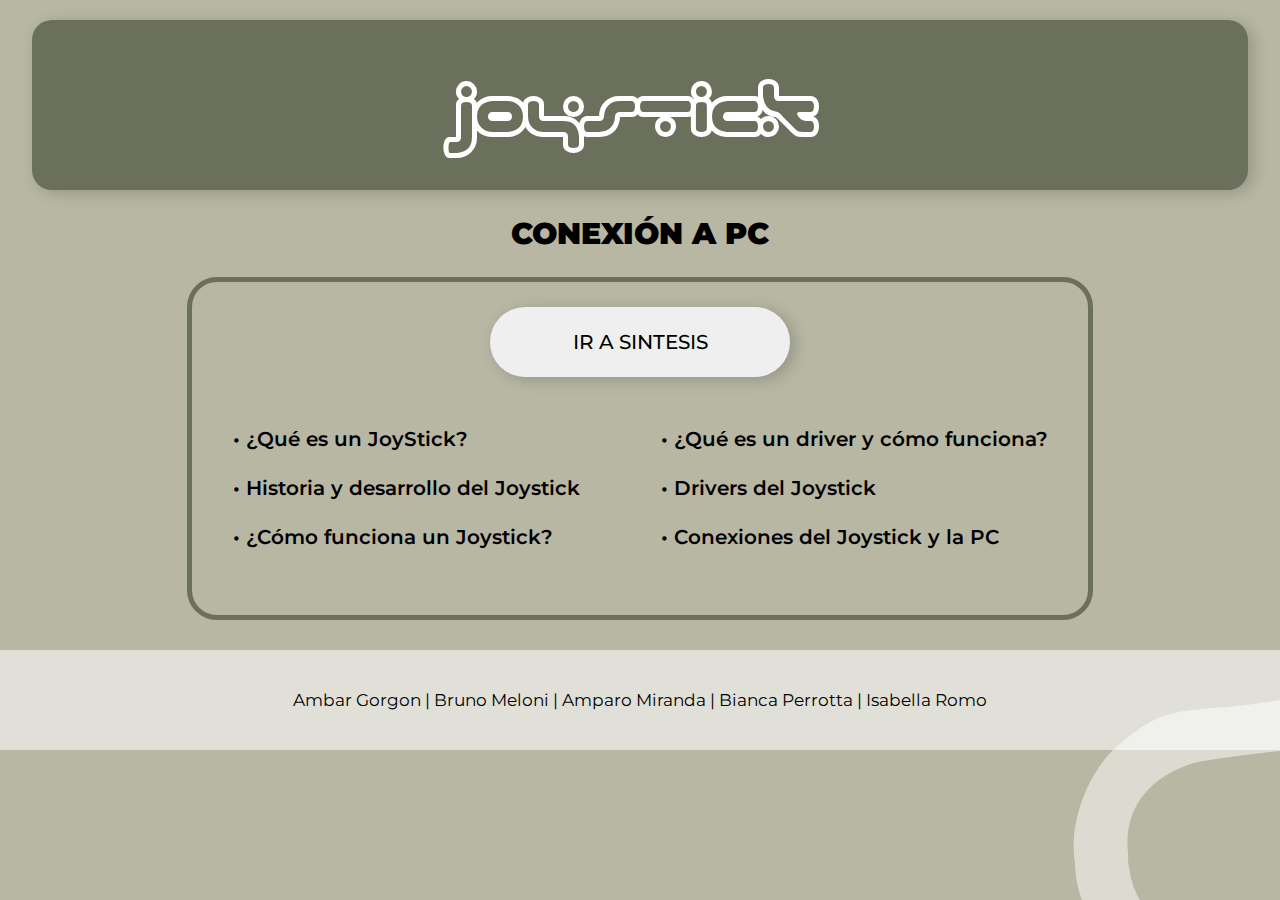
<file: index.html>
<html lang="en">

<head>
    <meta charset="UTF-8">
    <meta name="viewport" content="width=device-width, initial-scale=1.0">
    <link rel="preconnect" href="https://fonts.googleapis.com">
    <link rel="preconnect" href="https://fonts.gstatic.com" crossorigin>
    <link href="https://fonts.googleapis.com/css2?family=League+Spartan:wght@400;700&family=Montserrat:wght@400;500;600;800&display=swap" rel="stylesheet">
    <link rel="stylesheet" href="styles.css">
    <title>Conexión Joystick🎮</title>
</head>

<body class="main_body" id="main_body_index">
    <header class="header_body" id="header_index">
        <h1 class="header_title" id="header_title_index">JOYSTICK</h1>
    </header>
    <h2 class="section">CONEXIÓN A PC</h2>
    <div class="indice">
        <div class="indice_button">
            <button class="button button_sintesis">IR A SINTESIS</button>
        </div>
        <div class="items">
            <div>
                <h2>• ¿Qué es un JoyStick?</h2>
                <h2>• Historia y desarrollo del Joystick</h2>
                <h2>• ¿Cómo funciona un Joystick?</h2>
            </div>
            <div>
                <h2>• ¿Qué es un driver y cómo funciona?</h2>
                <h2>• Drivers del Joystick</h2>
                <h2>• Conexiones del Joystick y la PC</h2>
            </div>
        </div>
    </div>
    <footer class="footer" id="footer_index">
        <h2 style="font-weight: 400">Ambar Gorgon | Bruno Meloni | Amparo Miranda | Bianca Perrotta | Isabella Romo
        </h2>
    </footer>
</body>
<script src="script.js"></script>

</html>

<!-- <div id="joystick" style="width:20%">
        <svg width="50%" height="50%" viewBox="0 0 100 100">
          <defs>
            <linearGradient id="grad1" x1="0%" y1="0%" x2="0%" y2="100%">
              <stop offset="0%" style="stop-color:rgb(16,16,16);stop-opacity:1" />
              <stop offset="100%" style="stop-color:rgb(240,240,240);stop-opacity:1" />
            </linearGradient>
            <linearGradient id="grad2" x1="0%" y1="0%" x2="0%" y2="100%">
              <stop offset="0%" style="stop-color:rgb(240,240,240);stop-opacity:1" />
              <stop offset="100%" style="stop-color:rgb(16,16,16);stop-opacity:1" />
            </linearGradient>
            <linearGradient id="grad3" x1="0%" y1="0%" x2="0%" y2="100%">
              <stop offset="0%" style="stop-color:rgb(168,168,168);stop-opacity:1" />
              <stop offset="100%" style="stop-color:rgb(239,239,239);stop-opacity:1" />
            </linearGradient>
          </defs>
          <circle cx="50" cy="50" r="50" fill="url(#grad1)" />
          <circle cx="50" cy="50" r="47" fill="url(#grad2)" stroke="black" stroke-width="1.5px" />
          <circle cx="50" cy="50" r="44" fill="url(#grad3)" />
          <circle cx="50" cy="50" r="20" fill="#cccccc" stroke="black" stroke-width="1px" onclick="alert('CENTER');" />
          <path d="M50,14 54,22 46,22Z" fill="rgba(0,0,0,0.8)" onclick="alert('UP');" />
          <path d="M50,86 54,78 46,78Z" fill="rgba(0,0,0,0.8)" onclick="alert('DOWN');" />
          <path d="M14,50 22,54 22,46Z" fill="rgba(0,0,0,0.8)" onclick="alert('LEFT');" />
          <path d="M86,50 78,54 78,46Z" fill="rgba(0,0,0,0.8)" onclick="alert('RIGHT');" />
        </svg>
      </div> -->
</file>
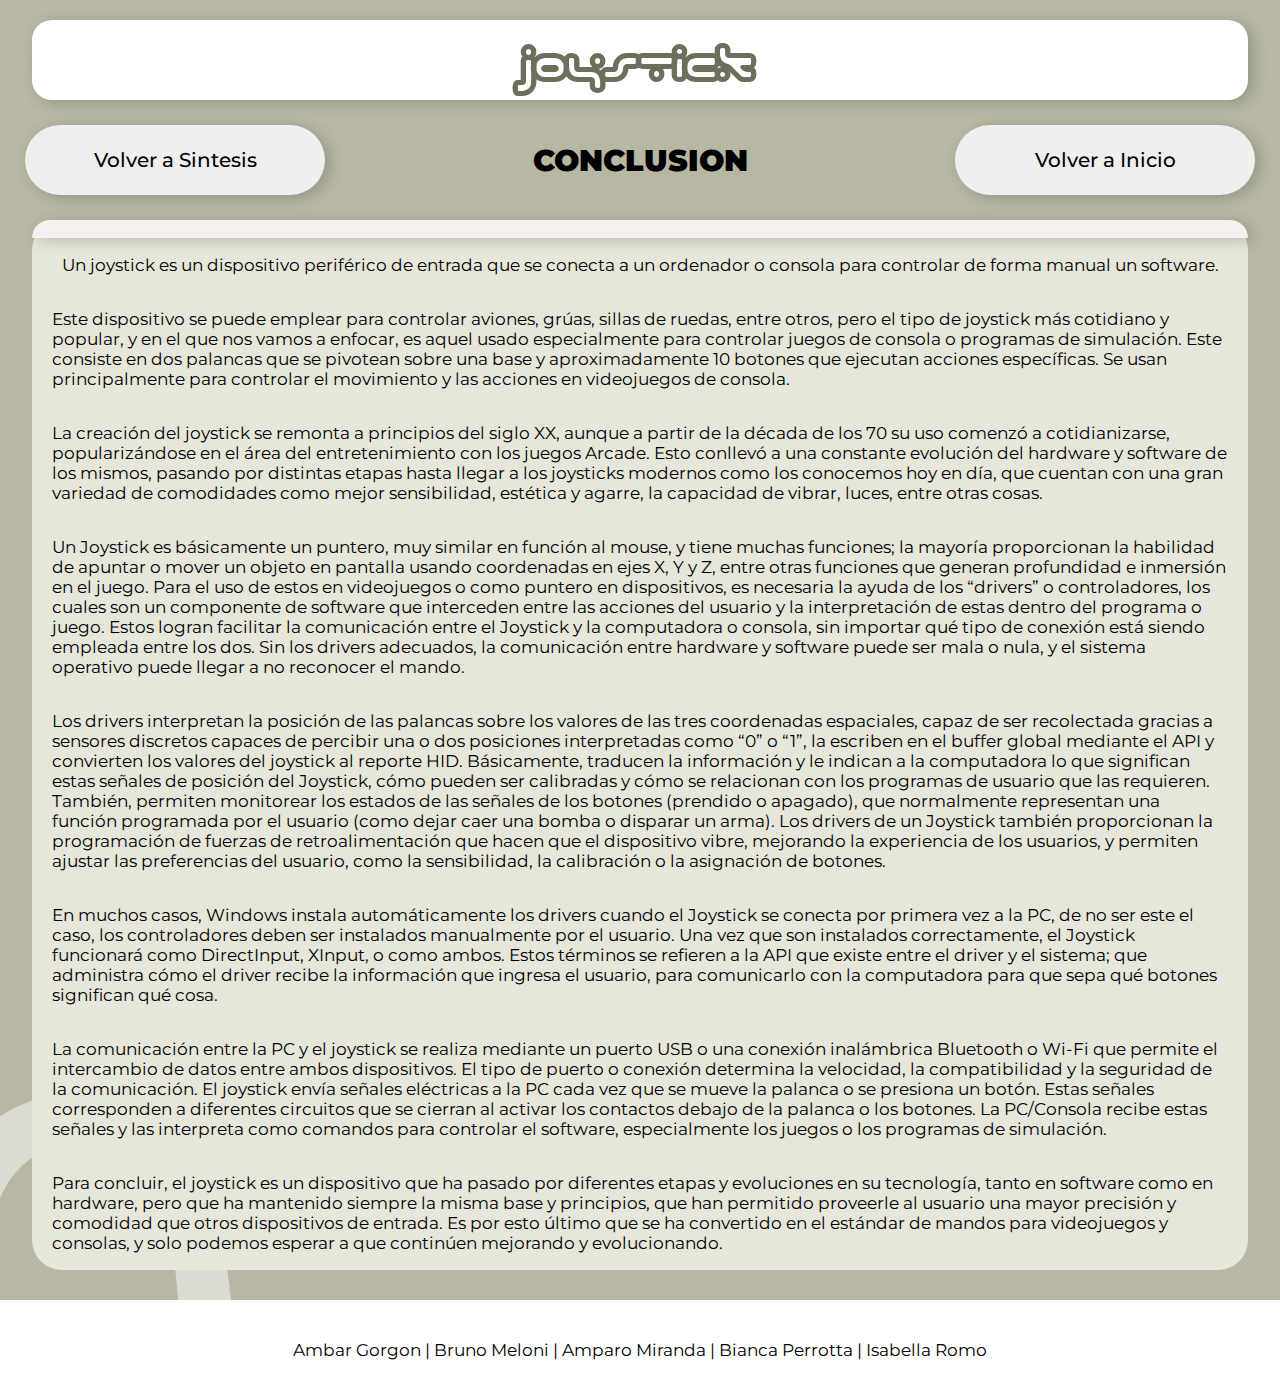
<file: conclusion.html>
<html lang="en">

<head>
    <meta charset="UTF-8">
    <meta name="viewport" content="width=device-width, initial-scale=1.0">
    <link rel="preconnect" href="https://fonts.googleapis.com">
    <link rel="preconnect" href="https://fonts.gstatic.com" crossorigin>
    <link href="https://fonts.googleapis.com/css2?family=League+Spartan:wght@400;700&family=Montserrat:wght@400;500;600;800&display=swap" rel="stylesheet">
    <link rel="stylesheet" href="styles.css">
    <title>Document</title>
</head>

<body class="main_body">
    <header class="header_body">
        <h1 class="header_title">JOYSTICK</h1>
    </header>
    <div class="buttons_container">
        <button onClick="previous()" class="button backward">Volver a Sintesis</button>
        <h1 class="section">CONCLUSION</h1>
        <button class="button button_toHome">Volver a Inicio</button>
    </div>
    <div class="conclusion">
        <div class="conclusion_header">
            <h2 class="subtitle"></h2>
        </div>
        <p>
            Un joystick es un dispositivo periférico de entrada que se conecta a un ordenador o consola para
            controlar de forma manual un software.
        </p>
        <p>
            Este dispositivo se puede emplear para controlar aviones, grúas, sillas de ruedas, entre otros, pero el
            tipo de joystick más cotidiano y popular, y en el que nos vamos a enfocar, es aquel usado especialmente para
            controlar juegos de consola o programas de simulación. Este consiste en dos palancas que se pivotean sobre
            una
            base y aproximadamente 10 botones que ejecutan acciones específicas. Se usan principalmente para controlar
            el
            movimiento y las acciones en videojuegos de consola.

        </p>
        <p> La creación del joystick se remonta a principios del siglo XX, aunque a partir de la década de los 70 su
            uso comenzó a cotidianizarse, popularizándose en el área del entretenimiento con los juegos Arcade. Esto
            conllevó a una constante evolución del hardware y software de los mismos, pasando por distintas etapas hasta
            llegar
            a los joysticks modernos como los conocemos hoy en día, que cuentan con una gran variedad de comodidades
            como
            mejor sensibilidad, estética y agarre, la capacidad de vibrar, luces, entre otras cosas.
        </p>
        <p>

            Un Joystick es básicamente un puntero, muy similar en función al mouse, y tiene muchas funciones; la
            mayoría proporcionan la habilidad de apuntar o mover un objeto en pantalla usando coordenadas en ejes X, Y y
            Z,
            entre otras funciones que generan profundidad e inmersión en el juego. Para el uso de estos en videojuegos o
            como puntero en dispositivos, es necesaria la ayuda de los “drivers” o controladores, los cuales son un
            componente de software que interceden entre las acciones del usuario y la interpretación de estas dentro del
            programa
            o juego. Estos logran facilitar la comunicación entre el Joystick y la computadora o consola, sin importar
            qué
            tipo de conexión está siendo empleada entre los dos. Sin los drivers adecuados, la comunicación entre
            hardware y
            software puede ser mala o nula, y el sistema operativo puede llegar a no reconocer el mando.
        </p>
        <p> Los drivers interpretan la posición de las palancas sobre los valores de las tres coordenadas
            espaciales, capaz de ser recolectada gracias a sensores discretos capaces de percibir una o dos posiciones
            interpretadas
            como “0” o “1”, la escriben en el buffer global mediante el API y convierten los valores del joystick al
            reporte
            HID.
            Básicamente, traducen la información y le indican a la computadora lo que significan estas señales de
            posición
            del Joystick, cómo pueden ser calibradas y cómo se relacionan con los programas de usuario que las
            requieren.
            También, permiten monitorear los estados de las señales de los botones (prendido o apagado), que normalmente
            representan una función programada por el usuario (como dejar caer una bomba o disparar un arma). Los
            drivers de
            un Joystick también proporcionan la programación de fuerzas de retroalimentación que hacen que el
            dispositivo
            vibre, mejorando la experiencia de los usuarios, y permiten ajustar las preferencias del usuario, como
            la
            sensibilidad, la calibración o la asignación de botones.
        </p>

        <p> En muchos casos, Windows instala automáticamente los drivers cuando el Joystick se conecta por primera
            vez a la
            PC, de no ser este el caso, los controladores deben ser instalados manualmente por el usuario. Una vez
            que son instalados correctamente, el Joystick funcionará como DirectInput, XInput, o como ambos. Estos
            términos
            se refieren a la API que existe entre el driver y el sistema; que administra cómo el driver recibe la
            información que ingresa el usuario, para comunicarlo con la computadora para que sepa qué botones significan
            qué
            cosa.
        </p>
        <p>

            La comunicación entre la PC y el joystick se realiza mediante un puerto USB o una conexión inalámbrica
            Bluetooth o Wi-Fi que permite el intercambio de datos entre ambos dispositivos. El tipo de puerto o conexión
            determina la velocidad, la compatibilidad y la seguridad de la comunicación. El joystick envía señales
            eléctricas a
            la PC cada vez que se mueve la palanca o se presiona un botón. Estas señales corresponden a diferentes
            circuitos que se cierran al activar los contactos debajo de la palanca o los botones. La PC/Consola recibe
            estas
            señales y las interpreta como comandos para controlar el software, especialmente los juegos o los programas
            de
            simulación.
        </p>
        <p>

            Para concluir, el joystick es un dispositivo que ha pasado por diferentes etapas y evoluciones en su
            tecnología, tanto en software como en hardware, pero que ha mantenido siempre la misma base y principios,
            que
            han
            permitido proveerle al usuario una mayor precisión y comodidad que otros dispositivos de entrada. Es por
            esto
            último que se ha convertido en el estándar de mandos para videojuegos y consolas, y solo podemos esperar a
            que
            continúen
            mejorando y evolucionando.

        </p>
    </div>
    <footer class="footer">
        <h2 style="font-weight: 400">Ambar Gorgon | Bruno Meloni | Amparo Miranda | Bianca Perrotta | Isabella Romo
        </h2>
    </footer>
</body>
<script src="script.js"></script>

</html>
</file>
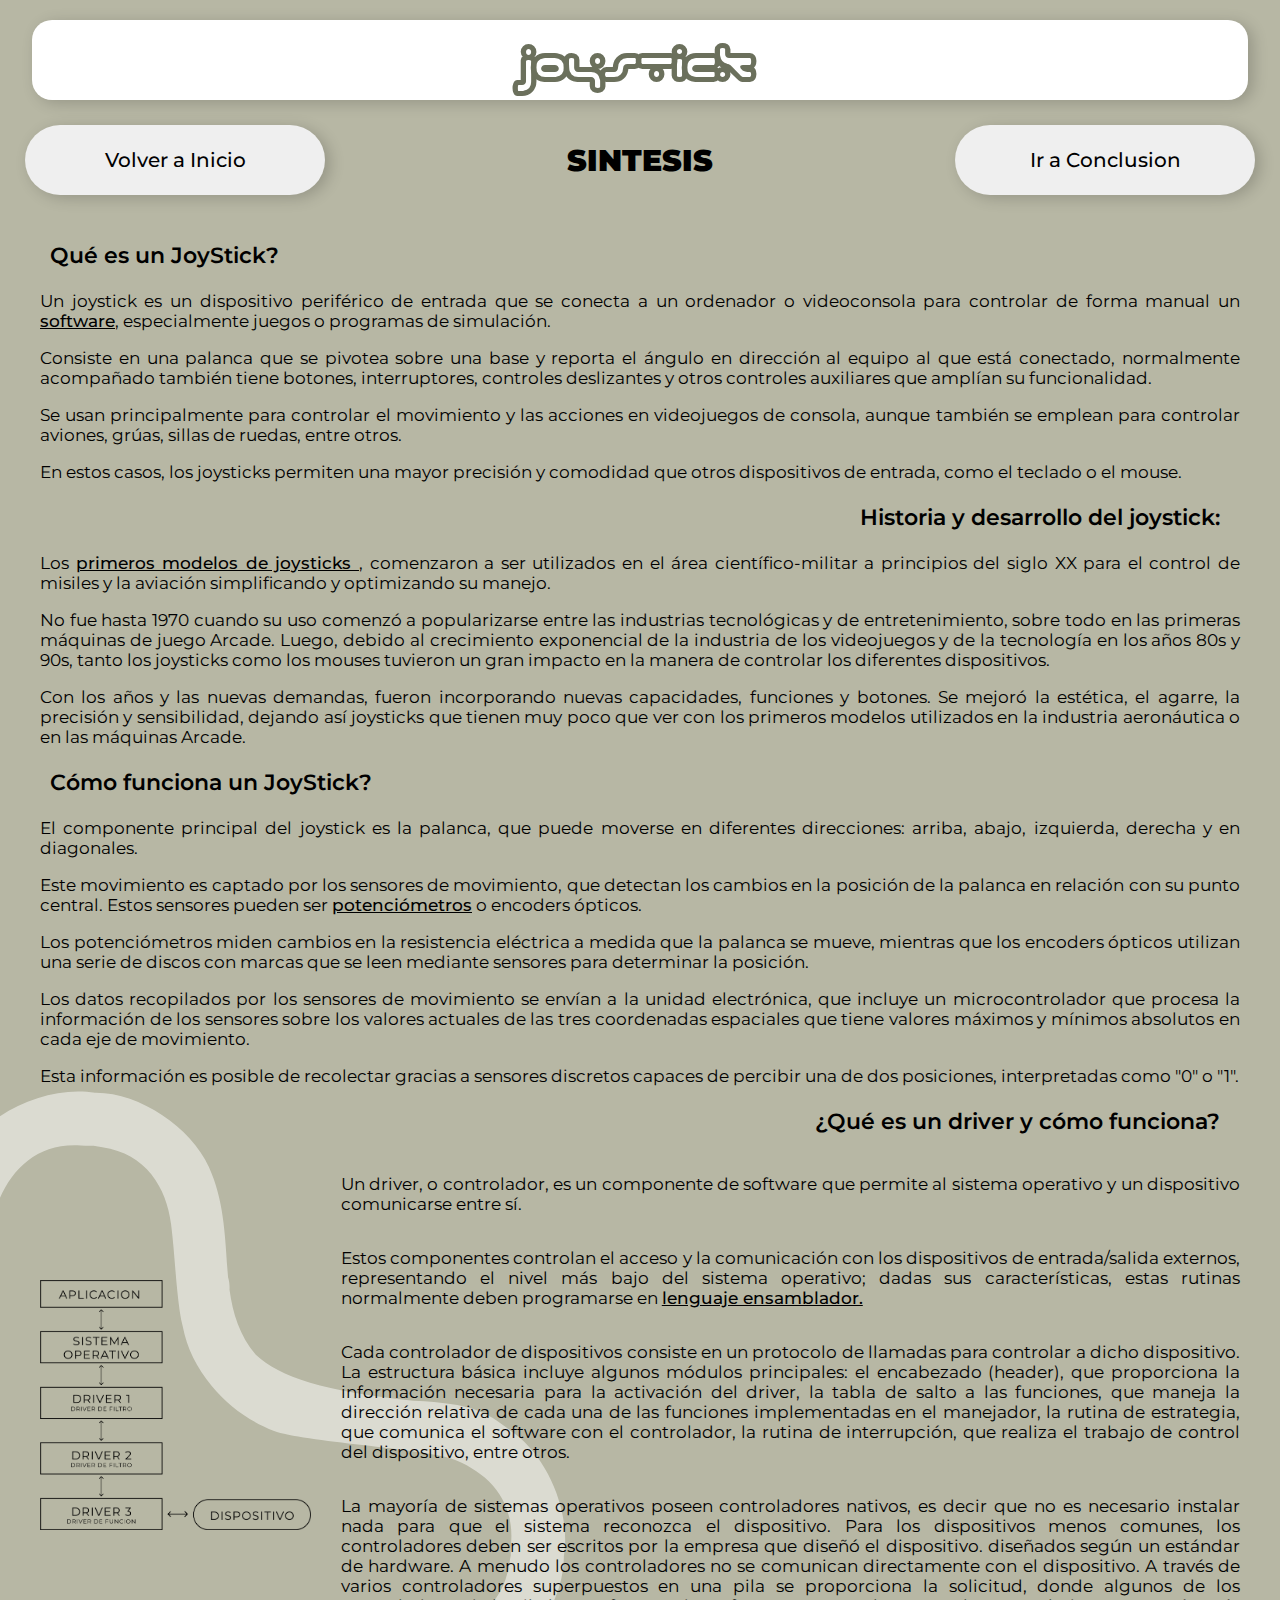
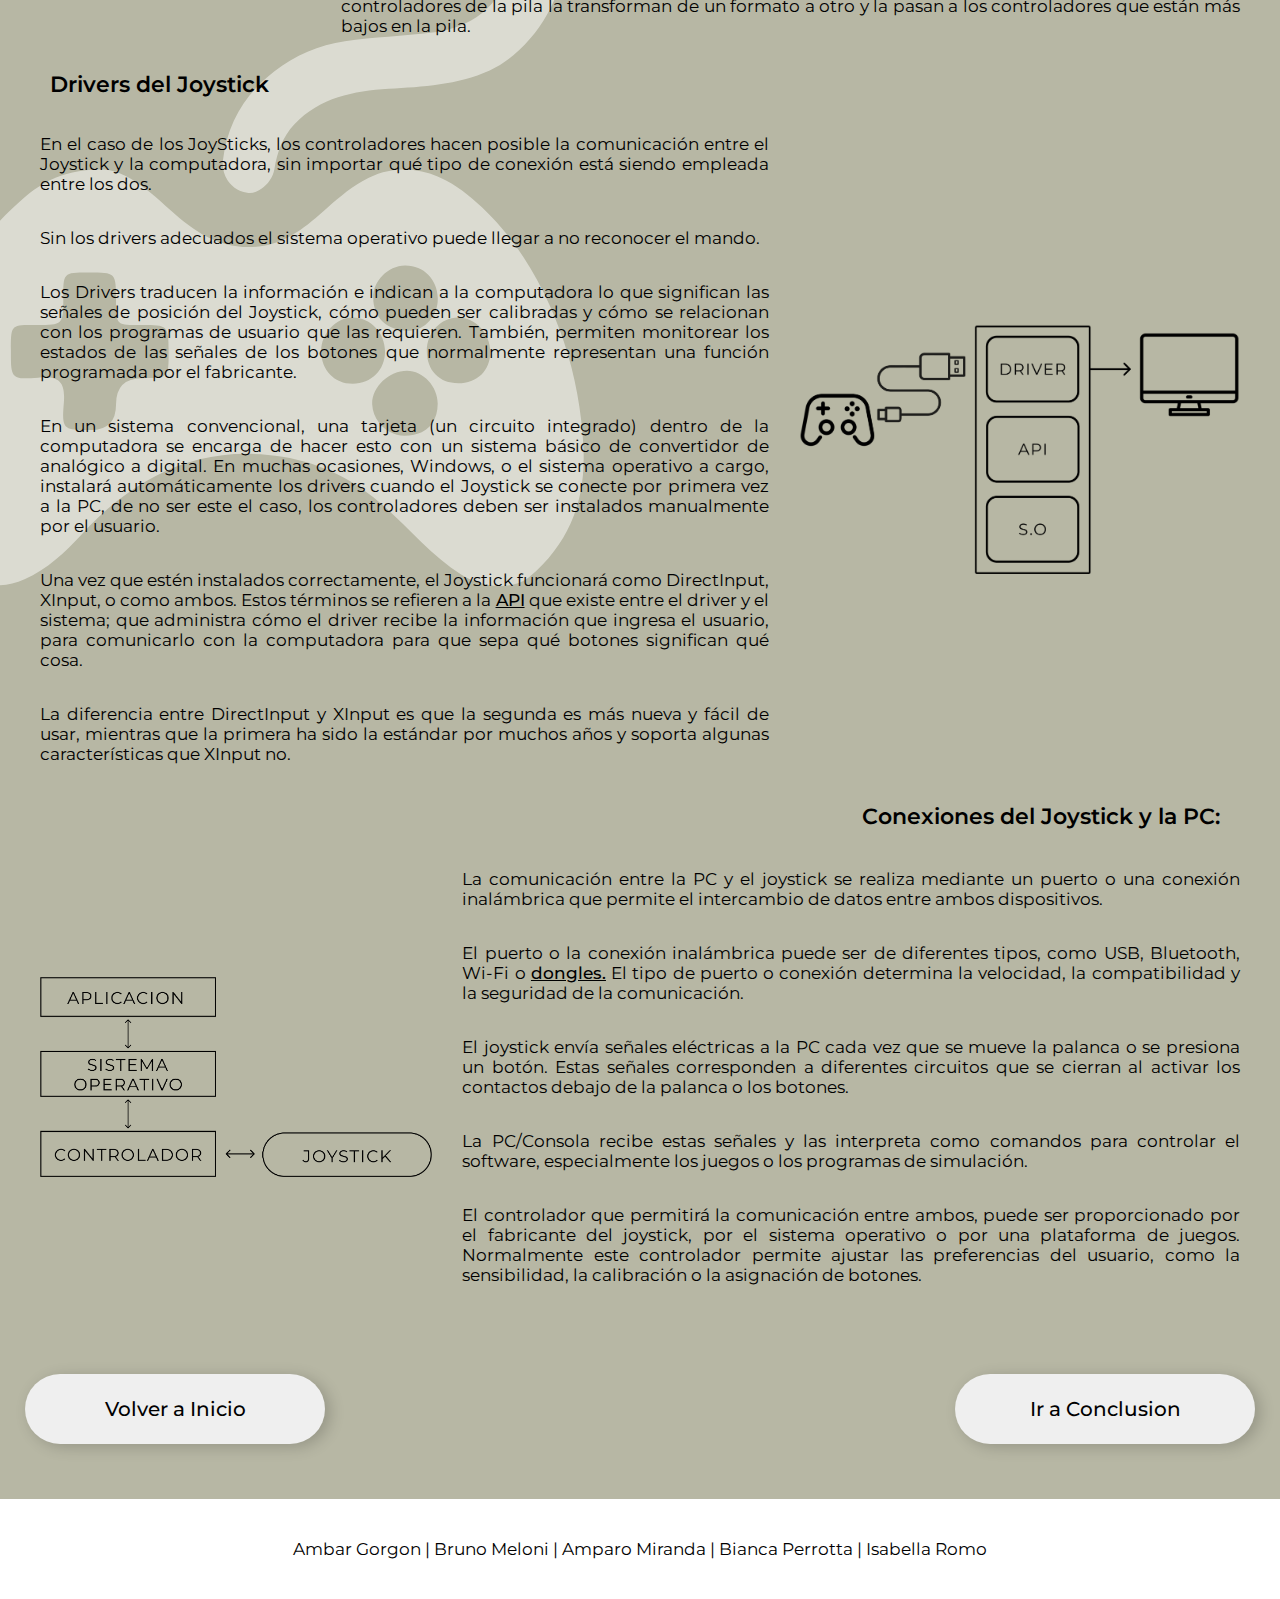
<file: sintesis.html>
<html lang="en">

<head>
    <meta charset="UTF-8">
    <meta name="viewport" content="width=device-width, initial-scale=1.0">
    <link rel="preconnect" href="https://fonts.googleapis.com">
    <link rel="preconnect" href="https://fonts.gstatic.com" crossorigin>
    <link
        href="https://fonts.googleapis.com/css2?family=League+Spartan:wght@400;700&family=Montserrat:wght@400;500;600;800&display=swap"
        rel="stylesheet">
    <link rel="stylesheet" href="styles.css">
    <title>Document</title>
</head>

<body class="main_body">
    <header class="header_body">
        <h1 class="header_title">JOYSTICK</h1>
    </header>
    <div class="buttons_container">
        <button onClick="previous()" class="button backward">Volver a Inicio</button>
        <h1 class="section">SINTESIS</h1>
        <button class="button button_conclusion">Ir a Conclusion</button>
    </div>
    <div class="text">
        <h3 class="subtitle">Qué es un JoyStick?</h3>
        <p>Un joystick es un dispositivo periférico de entrada que se conecta a un ordenador o videoconsola para
            controlar de forma manual un <a href="https://es.wikipedia.org/wiki/Software" target="_blank">software</a>,
            especialmente juegos o programas de simulación.
        <p>Consiste en una palanca que se pivotea sobre una base y reporta el ángulo en dirección al equipo al que está
            conectado, normalmente acompañado también tiene botones, interruptores, controles deslizantes y otros
            controles auxiliares que amplían su funcionalidad.</p>
        <p>Se usan principalmente para controlar el movimiento y las acciones en
            videojuegos de consola, aunque también se emplean para controlar aviones, grúas, sillas de ruedas, entre
            otros. </p>
        <p>En estos casos, los joysticks permiten una mayor precisión y comodidad que otros dispositivos de entrada,
            como el teclado o el mouse.</p>
        </p>
        <h3 class="subtitle titulos_der">Historia y desarrollo del joystick:
        </h3>
        <p>
        <p>Los <a href="https://es.wikipedia.org/wiki/Palanca_de_mando" target="_blank"> primeros modelos de joysticks </a>, comenzaron
            a ser utilizados en el área científico-militar a principios del siglo XX para el control de misiles y la
            aviación simplificando y optimizando su manejo.</p>

        <p> No fue hasta 1970 cuando su uso comenzó a popularizarse entre las industrias tecnológicas y
            de entretenimiento, sobre todo en las primeras máquinas de juego Arcade.

            Luego, debido al crecimiento exponencial de la industria de los videojuegos y de la tecnología en los
            años 80s y 90s, tanto los joysticks como los mouses tuvieron un gran impacto en la manera de controlar los
            diferentes dispositivos.</p>

        <p> Con los años y las nuevas demandas, fueron incorporando nuevas capacidades, funciones y botones. Se
            mejoró la estética, el agarre, la precisión y sensibilidad, dejando así joysticks que tienen muy poco que
            ver
            con los primeros modelos utilizados en la industria aeronáutica o en las máquinas Arcade.

        </p>
        <h3 class="subtitle">Cómo funciona un JoyStick?</h3>
        <p>El componente principal del joystick es la palanca, que puede moverse en diferentes direcciones: arriba,
            abajo, izquierda, derecha y en diagonales.
        <p>Este movimiento es captado por los sensores de movimiento, que detectan los cambios en la posición de la
            palanca en relación con su punto central. Estos sensores pueden ser <a
                href="https://es.wikipedia.org/wiki/Potenci%C3%B3metro" target="_blank">potenciómetros</a> o encoders
            ópticos. </p>
        <p>Los potenciómetros miden cambios en la resistencia eléctrica a medida que la palanca se mueve, mientras que
            los encoders ópticos utilizan una serie de discos con marcas que se leen mediante sensores para determinar
            la posición.</p>
        <p>Los datos recopilados por los sensores de movimiento se envían a la unidad electrónica, que incluye un
            microcontrolador que procesa la información de los sensores sobre los valores actuales de las tres
            coordenadas espaciales que tiene valores máximos y mínimos absolutos en cada eje de movimiento.</p>
        <p> Esta información es posible de recolectar gracias a sensores discretos capaces de percibir una de dos
            posiciones, interpretadas como "0" o "1".</p>
        </p>
        <h3 class="subtitle titulos_der">¿Qué es un driver y cómo funciona?</h3>

        <div class="cuadro_div">
            <img src="/src/images/cuadro1.png" class="cuadro">
            <div class="cuadro_texto">
                <p>Un driver, o controlador, es un componente de software que permite al sistema operativo y un
                    dispositivo
                    comunicarse entre sí.</p>

                <p>Estos componentes controlan el acceso y la comunicación con los dispositivos de entrada/salida
                    externos,
                    representando el nivel más bajo del sistema operativo; dadas sus características, estas rutinas
                    normalmente deben programarse en <a href="https://es.wikipedia.org/wiki/Lenguaje_ensamblador"
                        target="_blank">lenguaje ensamblador.</a></p>

                <p>Cada controlador de dispositivos consiste en un protocolo de llamadas para controlar a dicho
                    dispositivo.
                    La estructura básica incluye algunos módulos principales: el encabezado (header), que proporciona la
                    información necesaria para la activación del driver, la tabla de salto a las funciones, que maneja
                    la
                    dirección relativa de cada una de las funciones implementadas en el manejador, la rutina de
                    estrategia,
                    que comunica el software con el controlador, la rutina de interrupción, que realiza el trabajo de
                    control del dispositivo, entre otros.</p>
                <p>
                    La mayoría de sistemas operativos poseen controladores nativos, es decir que no es necesario
                    instalar nada para que el sistema reconozca el dispositivo.
                    Para los dispositivos menos comunes, los controladores deben ser escritos por la empresa que diseñó
                    el dispositivo.
                    diseñados según un estándar de hardware.
                    A menudo los controladores no se comunican directamente con el dispositivo. A través de varios
                    controladores
                    superpuestos en una pila se proporciona la solicitud, donde algunos de los controladores de la pila
                    la
                    transforman de un formato a otro y la pasan a los controladores que están más bajos en la pila.
                </p>
            </div>
        </div>
        <h2 class="subtitle">Drivers del Joystick</h2>
        <div class="cuadro_div">
            <div class="cuadro_texto">
                <p> En el caso de los JoySticks, los controladores hacen posible la comunicación entre el Joystick y la
                    computadora, sin importar qué tipo de conexión está siendo empleada entre los dos.</p>
                <p>Sin los drivers adecuados el sistema operativo puede llegar a no reconocer el mando.</p>
                <p>Los Drivers traducen la información e indican a la computadora lo que significan las señales de
                    posición del Joystick, cómo pueden ser calibradas y cómo se relacionan con los programas de usuario
                    que las requieren. También, permiten monitorear los estados de las señales de los botones que
                    normalmente representan una función programada por el fabricante. </p>
                <p>En un sistema convencional, una tarjeta (un circuito integrado) dentro de la computadora se encarga
                    de hacer esto con un sistema básico de convertidor de analógico a digital. En muchas ocasiones,
                    Windows, o el sistema operativo a cargo, instalará automáticamente
                    los drivers cuando el Joystick se conecte por primera vez a la PC, de no ser este el caso, los
                    controladores deben ser instalados manualmente por el usuario.</p>
                <p>Una vez que estén instalados correctamente, el Joystick funcionará como DirectInput, XInput, o como
                    ambos. Estos términos se refieren a la <a href="https://es.wikipedia.org/wiki/API" target="_blank">API</a> que existe entre el driver y el sistema; que administra
                    cómo el driver recibe la
                    información que ingresa el usuario, para comunicarlo con la computadora para que sepa qué botones
                    significan qué cosa. </p>
                <p>La diferencia entre DirectInput y XInput es que la segunda es más nueva y fácil
                    de usar, mientras que la primera ha sido la estándar por muchos años y soporta algunas
                    características que XInput no. </p>
            </div>
            <img src="./src/images/cuadro2.png" class="cuadro">
        </div>
        <h3 class="subtitle titulos_der">Conexiones del Joystick y la PC:</h3>
        <div class="cuadro_div">
            <img src="./src/images/cuadro3.png" class="cuadro cuadro3">
            <div class="cuadro_texto">
                <p>La comunicación entre la PC y el joystick se realiza mediante un puerto o una conexión inalámbrica
                    que
                    permite el intercambio de datos entre ambos dispositivos.
                </p>

                <p>El puerto o la conexión inalámbrica puede ser de diferentes tipos, como USB, Bluetooth, Wi-Fi o
                    <a href="https://es.wikipedia.org/wiki/Dongle" target="_blank">dongles.</a>
                    El tipo de puerto o conexión determina la velocidad, la compatibilidad y la seguridad de la
                    comunicación.
                </p>

                <p>El joystick envía señales eléctricas a la PC cada vez que se mueve la palanca o se presiona un botón.
                    Estas señales corresponden a diferentes circuitos que se cierran al activar los contactos debajo de
                    la
                    palanca o los botones.
                </p>
                <p>La PC/Consola recibe estas señales y las interpreta como comandos para controlar el software,
                    especialmente los juegos o los programas de simulación.
                </p>
                <p>El controlador que permitirá la comunicación entre ambos, puede ser proporcionado por el fabricante
                    del
                    joystick, por el sistema operativo o por una plataforma de juegos.
                    Normalmente este controlador permite ajustar las preferencias del usuario, como la sensibilidad, la
                    calibración o la asignación de botones.
                </p>
            </div>
        </div>
        </p>
    </div>
    <div class="buttons_container">
        <button onClick="previous()" class="button backward">Volver a Inicio</button>
        <button class="button button_conclusion">Ir a Conclusion</button>
    </div>
    <footer class="footer">
        <h2 style="font-weight: 400">Ambar Gorgon | Bruno Meloni | Amparo Miranda | Bianca Perrotta | Isabella Romo
        </h2>
    </footer>
</body>
<script src="script.js"></script>

</html>
</file>
<file: styles.css>
@font-face {
    font-family: 'hybrid';
    src: url("./src/images/hybrid_o.ttf"),
}

* {
    font-family: 'Montserrat', sans-serif;
    font-size: 17;
    cursor: url(./src/images/joystick-svg.svg),auto;
}

.main_body {
    width: 100%;
    background-color: #B7B7A4;
    margin: 0;
    display: flex;
    flex-direction: column;
    justify-content: center;
    background-image: url(./src/images/fondo-joysticks.svg);
    background-repeat: no-repeat;
    background-position-x: -200px;
    background-position-y: -50px;
    background-size: 2300px;
    text-align: justify;
}

#main_body_index{
    background-position-x:center;
    background-position-y: 95px;
}

.header_body {
    display: flex;
    background-color: white;
    margin-top: 20;
    height: 80;
    justify-content: center;
    align-items: center;
    box-shadow: 5px 3px 15px rgba(0, 0, 0, 0.186);
    border-radius:20px;
    width: 95%;
    align-self: center;
}

.header_title {
    font-size: 65;
    font-family: "hybrid";
    color: #6B705C;
}


/* HEADER EN INDEX */
#header_index{
    height: 170px;    
    background-color:#6B705C;
}

#header_title_index{
    color: white;
    font-size: 100px;
    font-weight: 400;
}

.buttons_container{
    display: flex;
    align-items: center;
    justify-content:space-between;
}

.button{
    width: 300px;
    height: 70px;
    border-radius: 150px;
    align-self: center;
    border: none;
    box-shadow: 5px 3px 15px rgba(0, 0, 0, 0.186);
    transition: 0.3s;
    margin: 25;
    align-self: center;
    font-weight: 500;
    font-size: 20px;
}

/* hipervinculos */

a{
    color: black;
    font-weight: 500;
}

.button:hover , a:hover{
    background-color: rgba(0, 0, 0, 0.259);
    cursor: url(./src/images/cursor.svg),auto;
}

.section {
    align-self: center;
    font-weight: 900;
    font-size: 30;
}

.subtitle {
    font-weight: 600;
    font-size: 22;
    padding-left: 10px;
}

.text {
    padding: 0 40 30 40;
}

.titulos_der{
    text-align: end;
    align-self:flex-end;
    padding-right: 20;
}

.conclusion {
    width: 95%;
    margin: 0 10 0 10;
    background-color: #e6e6da;
    display: flex;
    flex-direction: column;
    justify-content: center;
    align-items: center;
    text-align: center;
    align-self: center;
    border-radius: 30px;
    text-align: left;
}

.conclusion_header {
    background-color: rgb(245, 241, 238);
    width: 100%;
    border-radius: 30px 30px 0px 0px;
    text-align: center;
    box-shadow: 5px 3px 15px rgba(0, 0, 0, 0.186);
}

.conclusion p {
    padding: 0px 20px 0px 20px;
}

.footer {
    margin-top: 30px;
    height: 100px;
    background-color: white;
    display: flex;
    align-items: center;
    justify-content: center;
}

/* IMAGENES */
.cuadro_div {
    display: flex;
    align-items: center;
    gap: 30px;

}

.cuadro{
 height: 250px;
}
.cuadro3{
    height: 200px;
}

.cuadro_texto{
    display: flex;
    flex-direction: column;    
}

.indice{
    border: 5px solid #6B705C;
    padding: 0 0 50 0 ;
    border-radius: 30px;
    width: 70%;
    align-self: center;
    display: flex;
    flex-direction: column;
}
.indice_button{
    display: flex;
    justify-content: center;
}
.items{
    display: flex;
    justify-content: space-around;
}

.items h2{
    font-weight: 600;
    font-size: 20px;
    margin-top: 25px;
    transition: 0.2s;
} 

.items h2:hover{
    color: rgba(0, 0, 0, 0.466);
    font-size: 21px;
}

#footer_index{
    background-color:#ffffff93;
}
</file>
